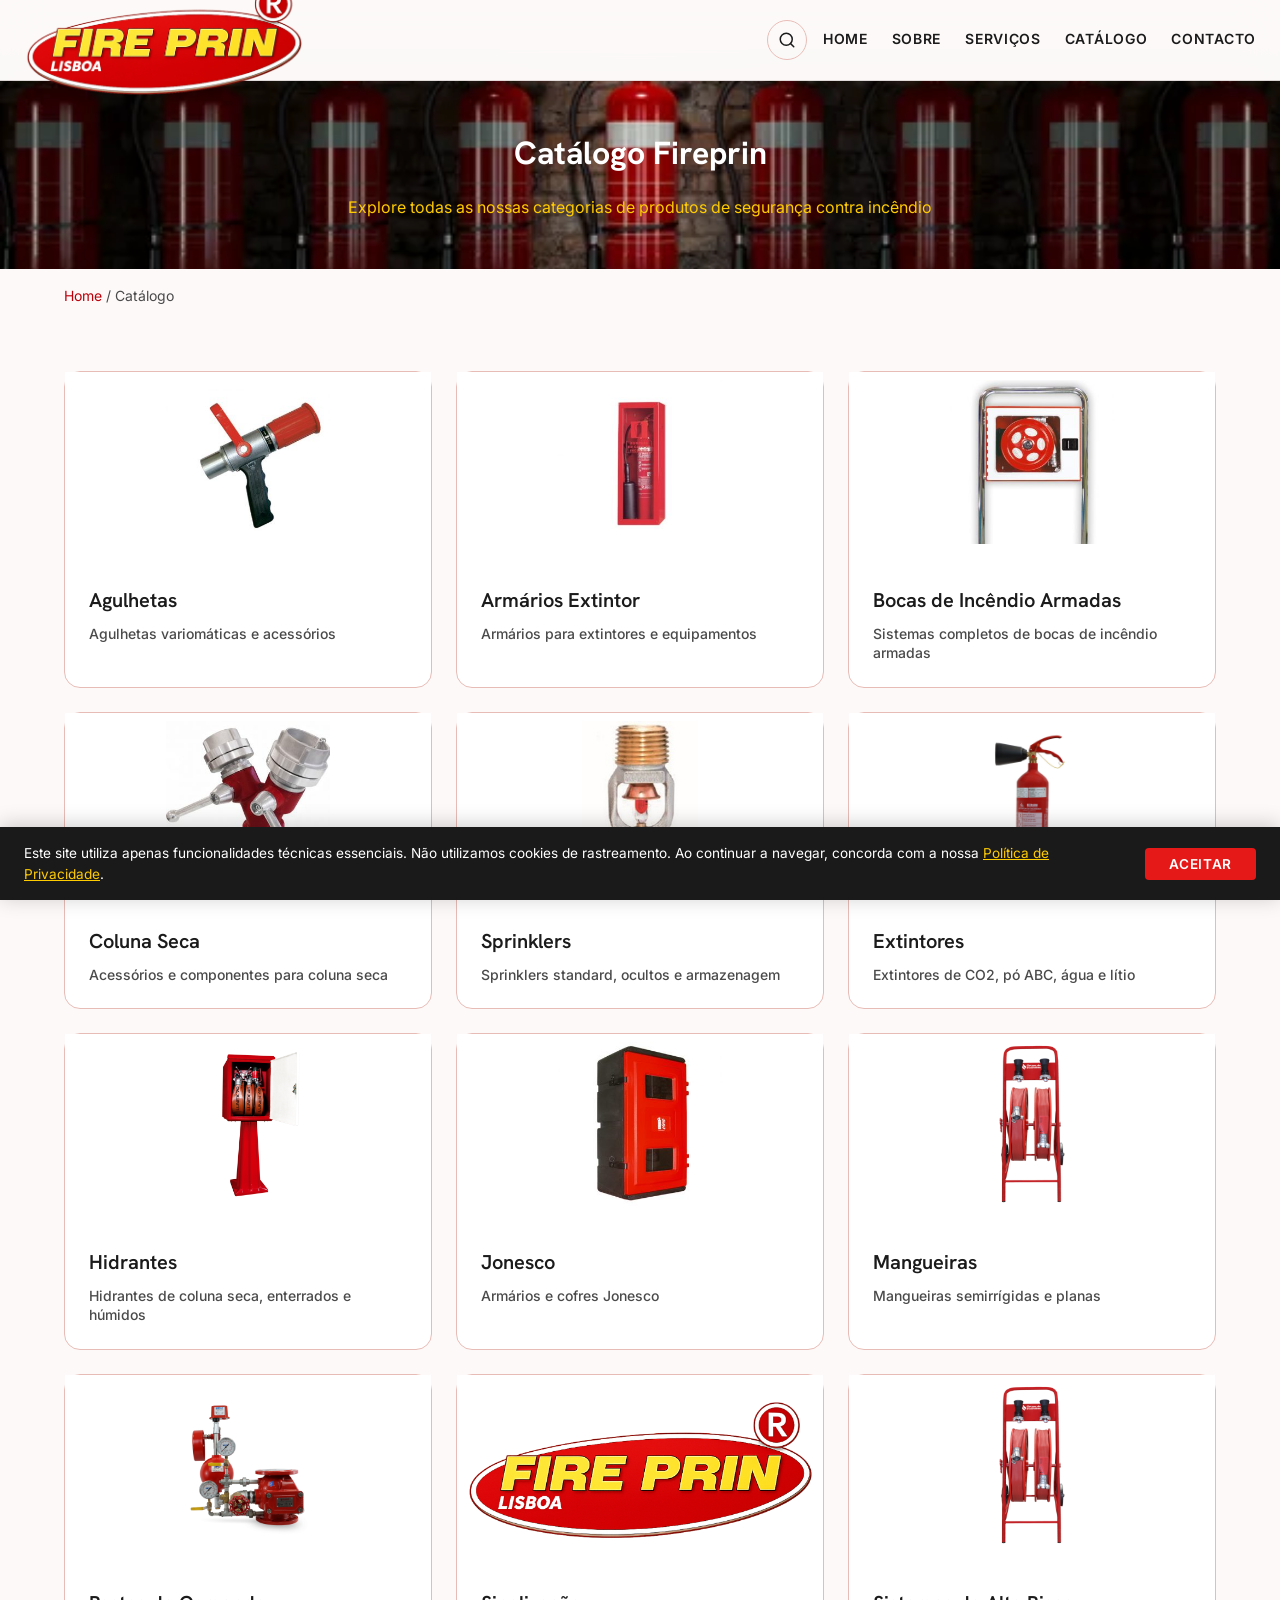
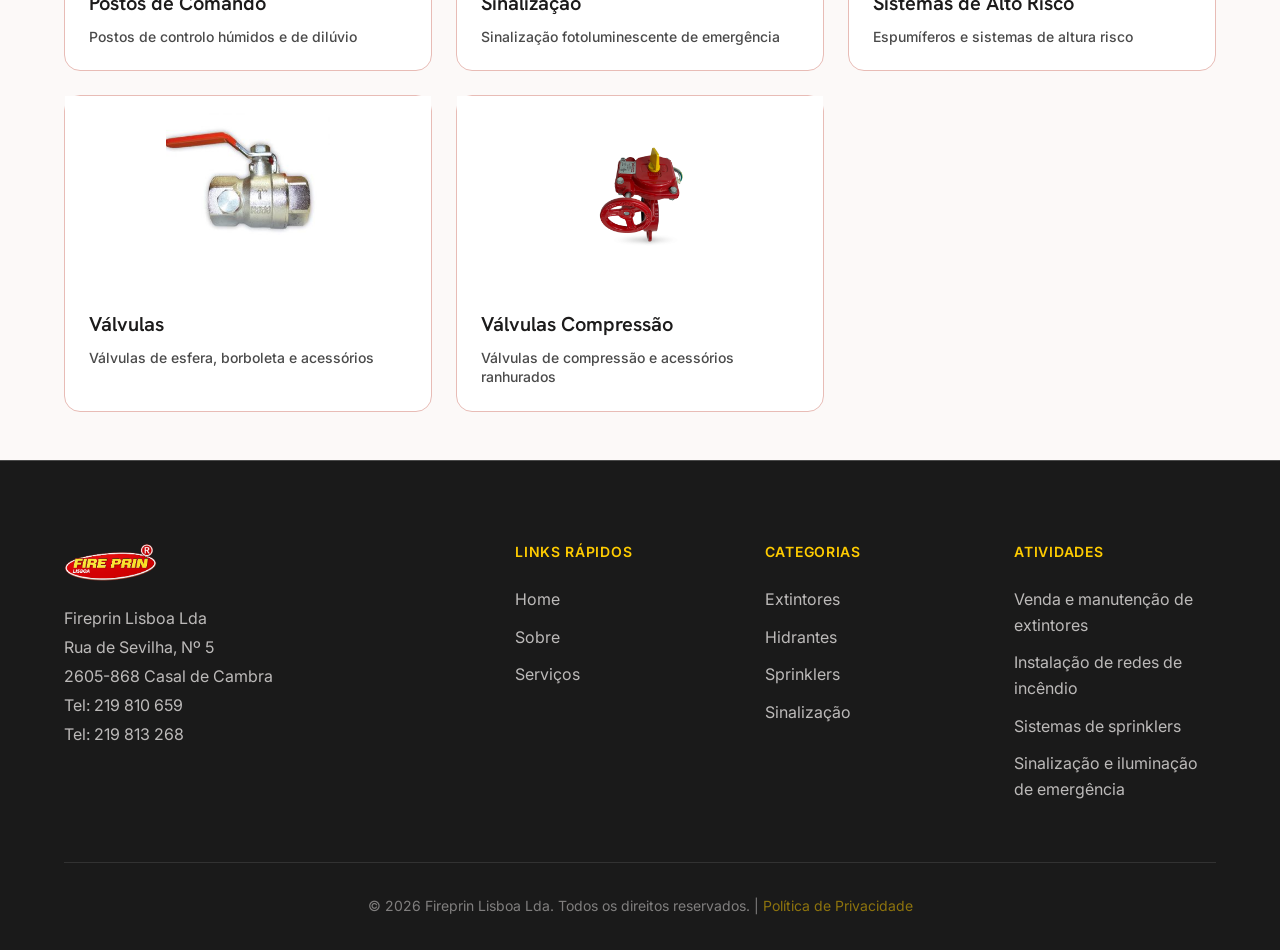
<file: pages/catalogo.html>
<!DOCTYPE html>
<html lang="pt">
<head>
  <meta charset="UTF-8">
  <meta name="viewport" content="width=device-width, initial-scale=1.0">
  <title>Catálogo Fireprin</title>
  <meta name="description" content="Catálogo completo de produtos Fireprin - Extintores, sprinklers, sinalização e mais.">
  <meta name="robots" content="index, follow">
  <meta http-equiv="X-Content-Type-Options" content="nosniff">
  <meta http-equiv="X-Frame-Options" content="SAMEORIGIN">
  <meta http-equiv="X-XSS-Protection" content="1; mode=block">
  <meta http-equiv="Referrer-Policy" content="strict-origin-when-cross-origin">
  <link rel="canonical" href="https://fireprin.pt/pages/catalogo.html">
  <link rel="preconnect" href="https://fonts.googleapis.com">
  <link rel="preconnect" href="https://fonts.gstatic.com" crossorigin>
  <link rel="preload" href="https://fonts.googleapis.com/css2?family=Hanken+Grotesk:wght@600;700;800&family=Inter:wght@400;500;600&display=swap" as="style">
  <link href="https://fonts.googleapis.com/css2?family=Hanken+Grotesk:wght@600;700;800&family=Inter:wght@400;500;600&display=swap" rel="stylesheet">
  <link href="https://fonts.googleapis.com/css2?family=Material+Symbols+Outlined:wght,FILL@100..700,0..1&display=swap" rel="stylesheet">
  <link rel="stylesheet" href="../styles/main.css">
  <link rel="icon" type="image/png" href="../assets/logo.png">
</head>
<body data-page="catalogo">
  <header class="header">
    <div class="header-container">
      <a href="../index.html"><img src="../assets/logo.png" alt="Fireprin" class="logo" width="360" height="120"></a>
      <div class="header-center">
        <button class="search-toggle" id="searchToggle" aria-label="Pesquisar">
          <svg viewBox="0 0 24 24" fill="none" stroke="currentColor" stroke-width="2" stroke-linecap="round" stroke-linejoin="round"><circle cx="11" cy="11" r="8"/><line x1="21" y1="21" x2="16.65" y2="16.65"/></svg>
        </button>
        <div class="menu-toggle"><span></span><span></span><span></span></div>
        <nav class="nav">
          <a href="../index.html">Home</a>
          <a href="../index.html#sobre">Sobre</a>
          <a href="../index.html#servicos">Serviços</a>
          <a href="catalogo.html">Catálogo</a>
          <a href="../index.html#contato">Contacto</a>
        </nav>
      </div>
    </div>
  </header>

  <div class="search-overlay" id="searchOverlay">
    <div class="search-container">
      <div class="search-input-wrap">
        <svg viewBox="0 0 24 24" fill="none" stroke="currentColor" stroke-width="2" stroke-linecap="round" stroke-linejoin="round"><circle cx="11" cy="11" r="8"/><line x1="21" y1="21" x2="16.65" y2="16.65"/></svg>
        <input type="text" class="search-input" id="searchInput" placeholder="Pesquisar produtos, categorias..." autocomplete="off">
        <span class="search-kbd">ESC</span>
      </div>
      <div class="search-results" id="searchResults"></div>
      <div class="search-hint">
        <kbd>↑</kbd><kbd>↓</kbd> navegar &nbsp;·&nbsp; <kbd>Enter</kbd> selecionar &nbsp;·&nbsp; <kbd>ESC</kbd> fechar
      </div>
    </div>
  </div>

  <div class="catalogo-page">
    <div class="catalogo-header">
      <h1>Catálogo Fireprin</h1>
      <p>Explore todas as nossas categorias de produtos de segurança contra incêndio</p>
    </div>
    <div class="breadcrumbs" id="breadcrumbs">
      <a href="../index.html">Home</a> / <span>Catálogo</span>
    </div>
    <div class="categorias-lista" id="categoriasLista"></div>
  </div>

  <footer class="footer">
    <div class="footer-container">
      <div class="footer-brand">
        <img src="../assets/logo.png" alt="Fireprin" class="logo" loading="lazy" width="120" height="40">
        <p>Fireprin Lisboa Lda<br>Rua de Sevilha, Nº 5<br>2605-868 Casal de Cambra<br>Tel: 219 810 659<br>Tel: 219 813 268</p>
      </div>
      <div class="footer-links">
        <h4>Links Rápidos</h4>
        <a href="../index.html">Home</a>
        <a href="../index.html#sobre">Sobre</a>
        <a href="../index.html#servicos">Serviços</a>
      </div>
      <div class="footer-links">
        <h4>Categorias</h4>
        <a href="categoria.html?id=extintores">Extintores</a>
        <a href="categoria.html?id=hidrantes">Hidrantes</a>
        <a href="categoria.html?id=sprinklers">Sprinklers</a>
        <a href="categoria.html?id=sinalizacao">Sinalização</a>
      </div>
      <div class="footer-links">
        <h4>Atividades</h4>
        <a href="../index.html#servicos">Venda e manutenção de extintores</a>
        <a href="../index.html#servicos">Instalação de redes de incêndio</a>
        <a href="../index.html#servicos">Sistemas de sprinklers</a>
        <a href="../index.html#servicos">Sinalização e iluminação de emergência</a>
      </div>
    </div>
    <div class="footer-bottom"><p>&copy; 2026 Fireprin Lisboa Lda. Todos os direitos reservados. | <a href="politica-privacidade.html" style="color:var(--amarelo);text-decoration:none">Política de Privacidade</a></p></div>
  </footer>

  <div id="cookieBanner" class="cookie-banner">
    <div class="cookie-content">
      <p>Este site utiliza apenas funcionalidades técnicas essenciais. Não utilizamos cookies de rastreamento. Ao continuar a navegar, concorda com a nossa <a href="politica-privacidade.html">Política de Privacidade</a>.</p>
      <button id="cookieAccept" class="btn btn-primary" style="padding:.5rem 1.5rem;font-size:.85rem">Aceitar</button>
    </div>
  </div>

  <script src="../js/main.js"></script>
  <script>
    (function(){
      var banner=document.getElementById('cookieBanner');
      var btn=document.getElementById('cookieAccept');
      if(!banner||!btn)return;
      if(localStorage.getItem('cookieAccepted')){banner.style.display='none';return}
      btn.addEventListener('click',function(){localStorage.setItem('cookieAccepted','1');banner.style.display='none'});
    })();
  </script>
<button class="back-to-top" id="backToTop" aria-label="Voltar ao topo"><svg viewBox="0 0 24 24" fill="none" stroke="currentColor" stroke-width="2.5" stroke-linecap="round" stroke-linejoin="round"><polyline points="18 15 12 9 6 15"/></svg></button>
  </body>
</html>
</file>
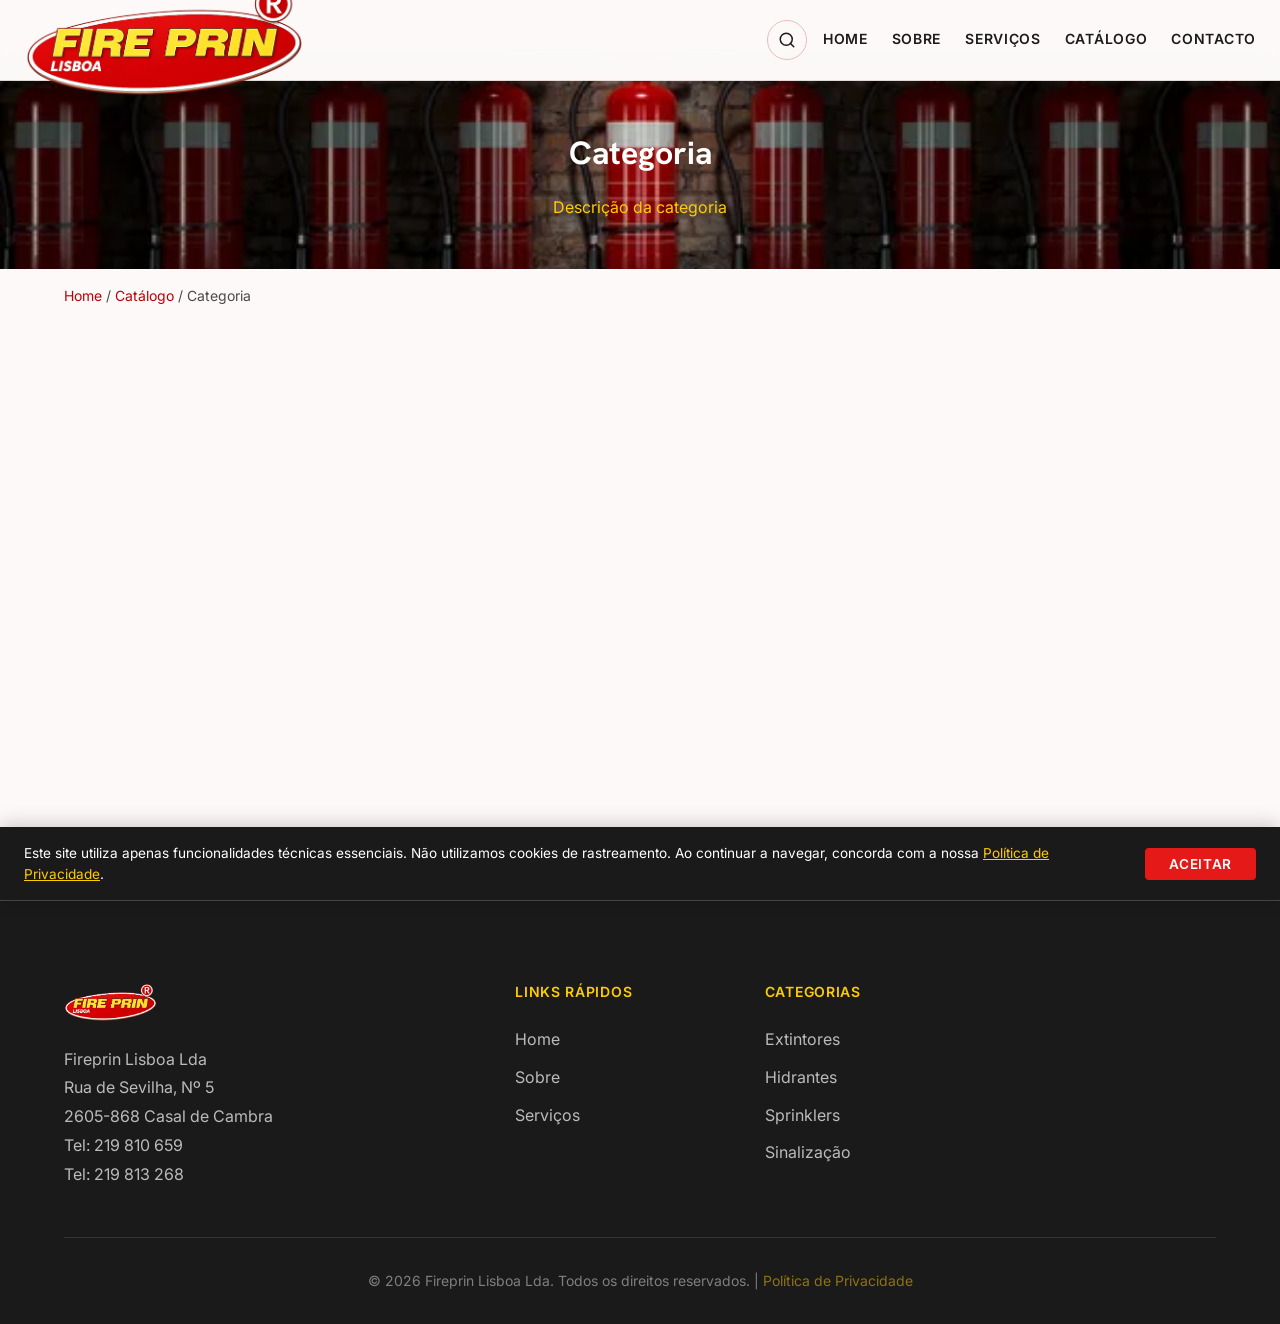
<file: pages/categoria.html>
<!DOCTYPE html>
<html lang="pt">
<head>
  <meta charset="UTF-8">
  <meta name="viewport" content="width=device-width, initial-scale=1.0">
  <title>Categoria - Fireprin</title>
  <meta name="description" content="Produtos Fireprin por categoria - Segurança contra incêndio.">
  <meta name="robots" content="index, follow">
  <meta http-equiv="X-Content-Type-Options" content="nosniff">
  <meta http-equiv="X-Frame-Options" content="SAMEORIGIN">
  <meta http-equiv="X-XSS-Protection" content="1; mode=block">
  <meta http-equiv="Referrer-Policy" content="strict-origin-when-cross-origin">
  <link rel="preconnect" href="https://fonts.googleapis.com">
  <link rel="preconnect" href="https://fonts.gstatic.com" crossorigin>
  <link rel="preload" href="https://fonts.googleapis.com/css2?family=Hanken+Grotesk:wght@600;700;800&family=Inter:wght@400;500;600&display=swap" as="style">
  <link href="https://fonts.googleapis.com/css2?family=Hanken+Grotesk:wght@600;700;800&family=Inter:wght@400;500;600&display=swap" rel="stylesheet">
  <link href="https://fonts.googleapis.com/css2?family=Material+Symbols+Outlined:wght,FILL@100..700,0..1&display=swap" rel="stylesheet">
  <link rel="stylesheet" href="../styles/main.css">
  <link rel="icon" type="image/png" href="../assets/logo.png">
</head>
<body data-page="categoria">
  <header class="header">
    <div class="header-container">
      <a href="../index.html"><img src="../assets/logo.png" alt="Fireprin" class="logo" width="360" height="120"></a>
      <div class="header-center">
        <button class="search-toggle" id="searchToggle" aria-label="Pesquisar">
          <svg viewBox="0 0 24 24" fill="none" stroke="currentColor" stroke-width="2" stroke-linecap="round" stroke-linejoin="round"><circle cx="11" cy="11" r="8"/><line x1="21" y1="21" x2="16.65" y2="16.65"/></svg>
        </button>
        <div class="menu-toggle"><span></span><span></span><span></span></div>
        <nav class="nav">
          <a href="../index.html">Home</a>
          <a href="../index.html#sobre">Sobre</a>
          <a href="../index.html#servicos">Serviços</a>
          <a href="catalogo.html">Catálogo</a>
          <a href="../index.html#contato">Contacto</a>
        </nav>
      </div>
    </div>
  </header>

  <div class="search-overlay" id="searchOverlay">
    <div class="search-container">
      <div class="search-input-wrap">
        <svg viewBox="0 0 24 24" fill="none" stroke="currentColor" stroke-width="2" stroke-linecap="round" stroke-linejoin="round"><circle cx="11" cy="11" r="8"/><line x1="21" y1="21" x2="16.65" y2="16.65"/></svg>
        <input type="text" class="search-input" id="searchInput" placeholder="Pesquisar produtos, categorias..." autocomplete="off">
        <span class="search-kbd">ESC</span>
      </div>
      <div class="search-results" id="searchResults"></div>
      <div class="search-hint">
        <kbd>↑</kbd><kbd>↓</kbd> navegar &nbsp;·&nbsp; <kbd>Enter</kbd> selecionar &nbsp;·&nbsp; <kbd>ESC</kbd> fechar
      </div>
    </div>
  </div>

  <div class="catalogo-page">
    <div class="catalogo-header">
      <h1 id="categoriaNome">Categoria</h1>
      <p id="categoriaDescricao">Descrição da categoria</p>
    </div>
    <div class="breadcrumbs" id="breadcrumbs">
      <a href="../index.html">Home</a> / <a href="catalogo.html">Catálogo</a> / <span>Categoria</span>
    </div>
    <div class="categorias-lista" id="produtosLista"></div>
  </div>

  <footer class="footer">
    <div class="footer-container">
      <div class="footer-brand">
        <img src="../assets/logo.png" alt="Fireprin" class="logo" loading="lazy" width="120" height="40">
        <p>Fireprin Lisboa Lda<br>Rua de Sevilha, Nº 5<br>2605-868 Casal de Cambra<br>Tel: 219 810 659<br>Tel: 219 813 268</p>
      </div>
      <div class="footer-links">
        <h4>Links Rápidos</h4>
        <a href="../index.html">Home</a>
        <a href="../index.html#sobre">Sobre</a>
        <a href="../index.html#servicos">Serviços</a>
      </div>
      <div class="footer-links">
        <h4>Categorias</h4>
        <a href="categoria.html?id=extintores">Extintores</a>
        <a href="categoria.html?id=hidrantes">Hidrantes</a>
        <a href="categoria.html?id=sprinklers">Sprinklers</a>
        <a href="categoria.html?id=sinalizacao">Sinalização</a>
      </div>
    </div>
    <div class="footer-bottom"><p>&copy; 2026 Fireprin Lisboa Lda. Todos os direitos reservados. | <a href="politica-privacidade.html" style="color:var(--amarelo);text-decoration:none">Política de Privacidade</a></p></div>
  </footer>

  <div id="cookieBanner" class="cookie-banner">
    <div class="cookie-content">
      <p>Este site utiliza apenas funcionalidades técnicas essenciais. Não utilizamos cookies de rastreamento. Ao continuar a navegar, concorda com a nossa <a href="politica-privacidade.html">Política de Privacidade</a>.</p>
      <button id="cookieAccept" class="btn btn-primary" style="padding:.5rem 1.5rem;font-size:.85rem">Aceitar</button>
    </div>
  </div>

  <script src="../js/main.js"></script>
  <script>
    (function(){
      var banner=document.getElementById('cookieBanner');
      var btn=document.getElementById('cookieAccept');
      if(!banner||!btn)return;
      if(localStorage.getItem('cookieAccepted')){banner.style.display='none';return}
      btn.addEventListener('click',function(){localStorage.setItem('cookieAccepted','1');banner.style.display='none'});
    })();
  </script>
<button class="back-to-top" id="backToTop" aria-label="Voltar ao topo"><svg viewBox="0 0 24 24" fill="none" stroke="currentColor" stroke-width="2.5" stroke-linecap="round" stroke-linejoin="round"><polyline points="18 15 12 9 6 15"/></svg></button>
  </body>
</html>
</file>
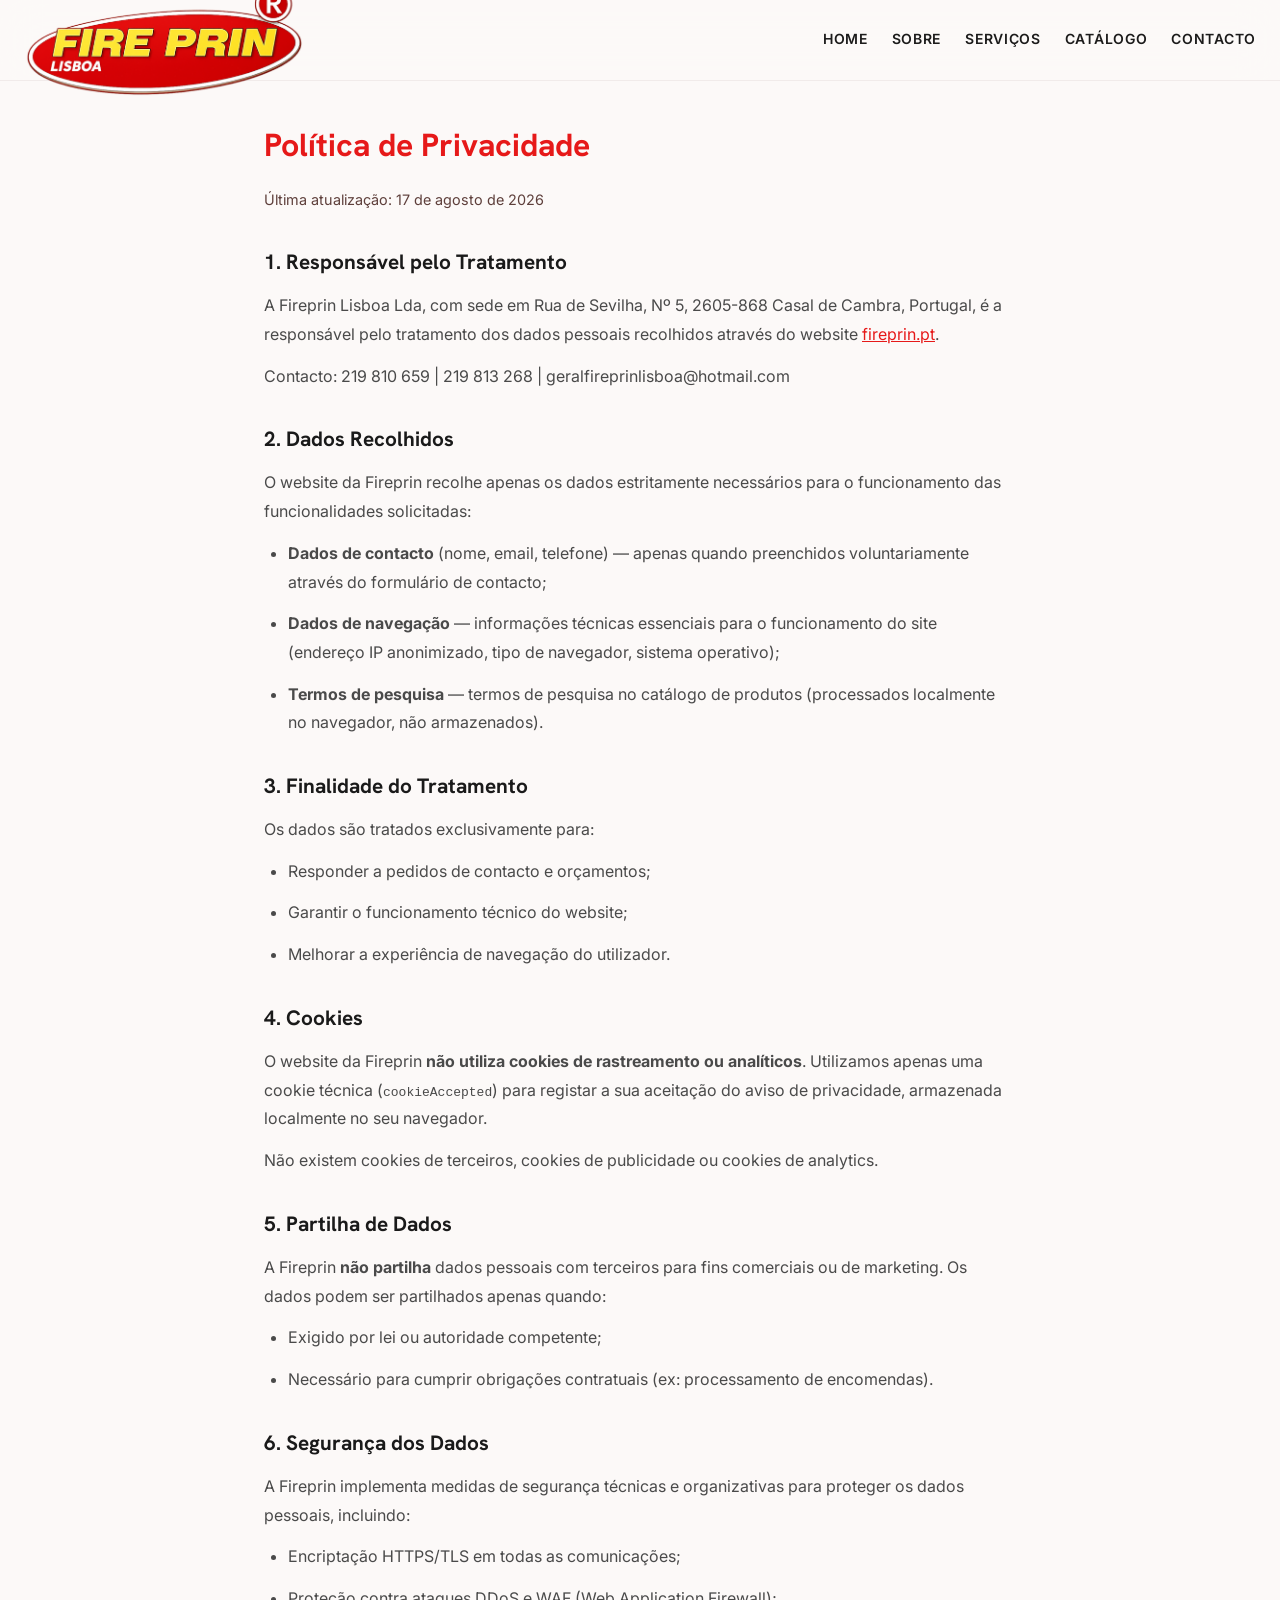
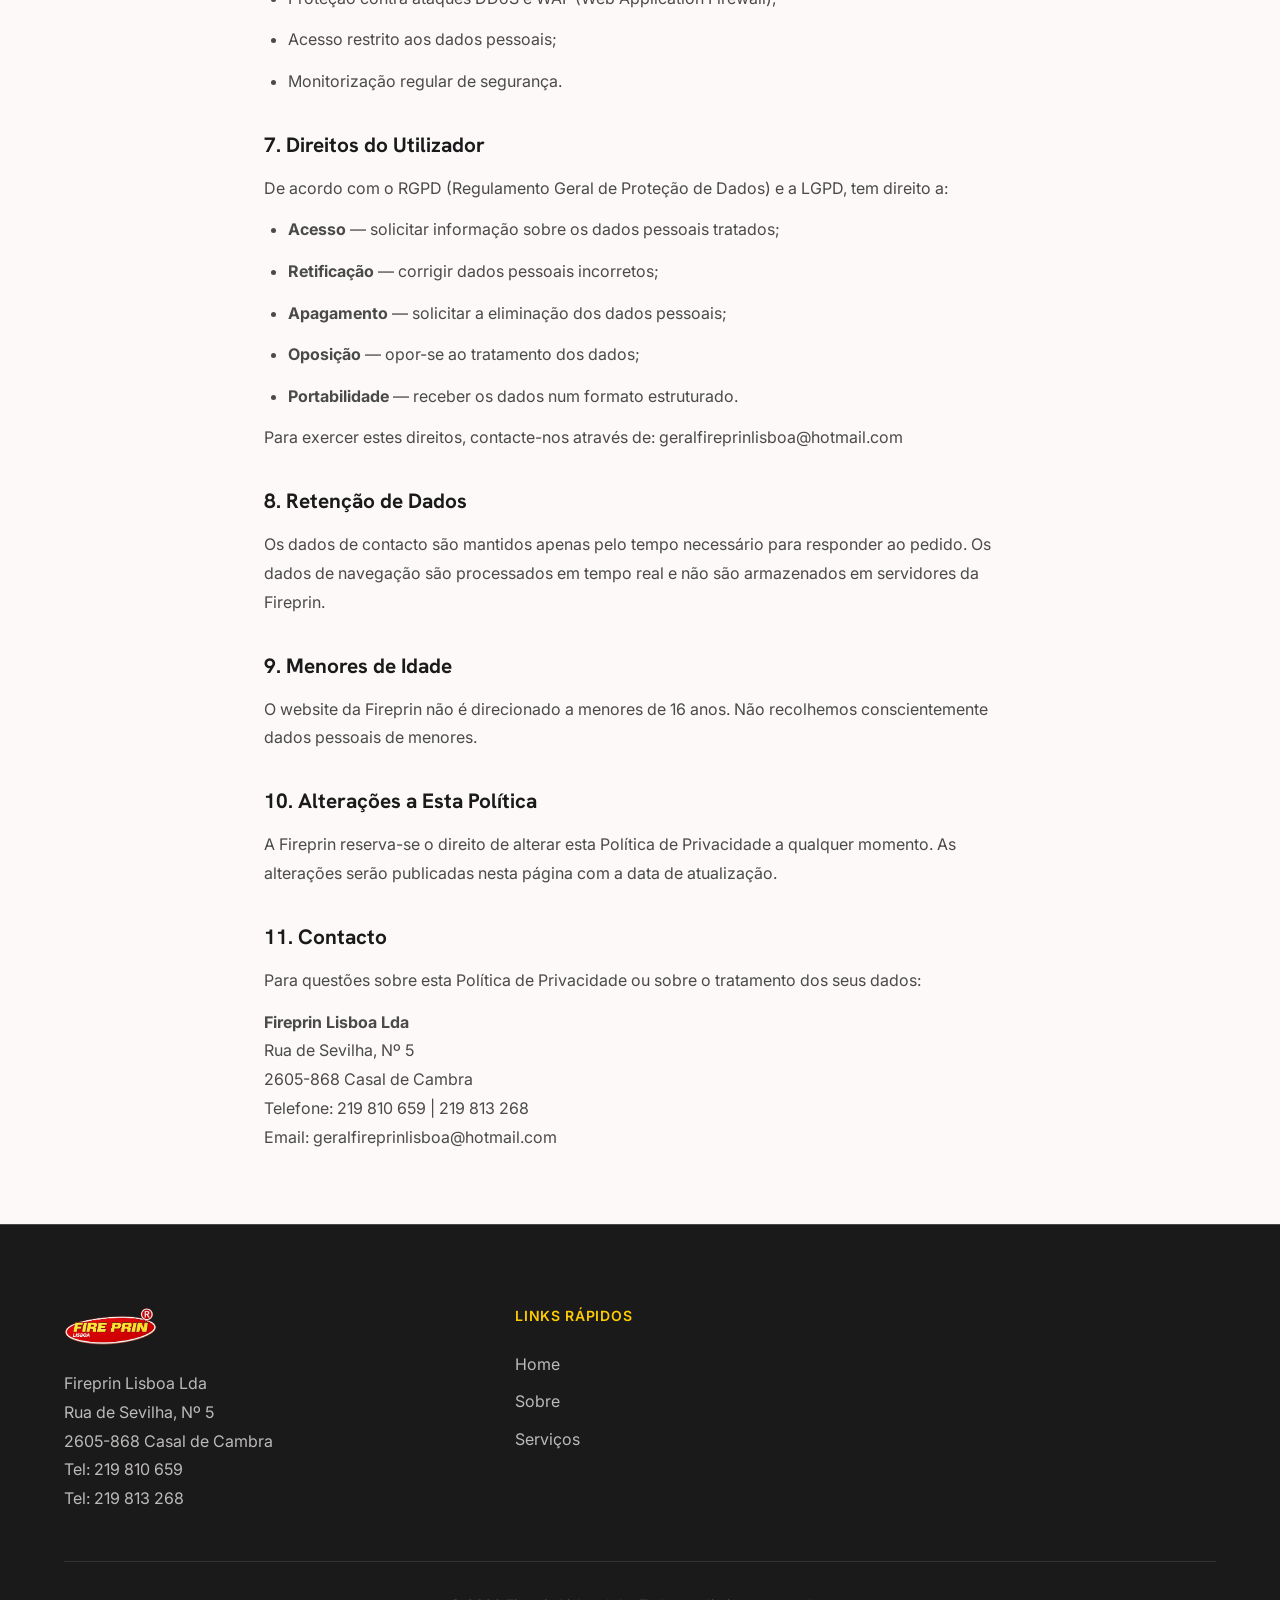
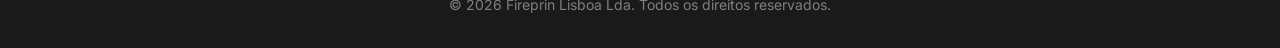
<file: pages/politica-privacidade.html>
<!DOCTYPE html>
<html lang="pt">
<head>
  <meta charset="UTF-8">
  <meta name="viewport" content="width=device-width, initial-scale=1.0">
  <title>Política de Privacidade - Fireprin</title>
  <meta name="description" content="Política de Privacidade da Fireprin Lisboa Lda - Como protegemos os seus dados.">
  <meta name="robots" content="index, follow">
  <meta http-equiv="X-Content-Type-Options" content="nosniff">
  <meta http-equiv="X-Frame-Options" content="SAMEORIGIN">
  <link rel="preconnect" href="https://fonts.googleapis.com">
  <link rel="preconnect" href="https://fonts.gstatic.com" crossorigin>
  <link href="https://fonts.googleapis.com/css2?family=Hanken+Grotesk:wght@600;700;800&family=Inter:wght@400;500;600&display=swap" rel="stylesheet">
  <link rel="stylesheet" href="../styles/main.css">
  <link rel="icon" type="image/png" href="../assets/logo.png">
  <style>
    .legal-page { max-width: 800px; margin: 0 auto; padding: 120px 24px 60px; }
    .legal-page h1 { font-family: 'Hanken Grotesk', sans-serif; font-size: 2rem; color: var(--vermelho); margin-bottom: 1rem; }
    .legal-page h2 { font-family: 'Hanken Grotesk', sans-serif; font-size: 1.3rem; color: var(--cinza-escuro); margin: 2rem 0 0.8rem; }
    .legal-page p, .legal-page li { color: var(--steel-gray); line-height: 1.8; margin-bottom: 0.8rem; }
    .legal-page ul { padding-left: 1.5rem; }
    .legal-page a { color: var(--vermelho); }
    .legal-page .last-updated { color: var(--cinza-claro); font-size: 0.9rem; margin-bottom: 2rem; }
  </style>
</head>
<body data-page="legal">
  <header class="header">
    <div class="header-container">
      <a href="../index.html"><img src="../assets/logo.png" alt="Fireprin" class="logo" width="120" height="40"></a>
      <div class="header-center">
        <nav class="nav">
          <a href="../index.html">Home</a>
          <a href="../index.html#sobre">Sobre</a>
          <a href="../index.html#servicos">Serviços</a>
          <a href="catalogo.html">Catálogo</a>
          <a href="../index.html#contato">Contacto</a>
        </nav>
      </div>
    </div>
  </header>

  <div class="legal-page">
    <h1>Política de Privacidade</h1>
    <p class="last-updated">Última atualização: 17 de agosto de 2026</p>

    <h2>1. Responsável pelo Tratamento</h2>
    <p>A Fireprin Lisboa Lda, com sede em Rua de Sevilha, Nº 5, 2605-868 Casal de Cambra, Portugal, é a responsável pelo tratamento dos dados pessoais recolhidos através do website <a href="https://fireprin.pt">fireprin.pt</a>.</p>
    <p>Contacto: 219 810 659 | 219 813 268 | geralfireprinlisboa@hotmail.com</p>

    <h2>2. Dados Recolhidos</h2>
    <p>O website da Fireprin recolhe apenas os dados estritamente necessários para o funcionamento das funcionalidades solicitadas:</p>
    <ul>
      <li><strong>Dados de contacto</strong> (nome, email, telefone) — apenas quando preenchidos voluntariamente através do formulário de contacto;</li>
      <li><strong>Dados de navegação</strong> — informações técnicas essenciais para o funcionamento do site (endereço IP anonimizado, tipo de navegador, sistema operativo);</li>
      <li><strong>Termos de pesquisa</strong> — termos de pesquisa no catálogo de produtos (processados localmente no navegador, não armazenados).</li>
    </ul>

    <h2>3. Finalidade do Tratamento</h2>
    <p>Os dados são tratados exclusivamente para:</p>
    <ul>
      <li>Responder a pedidos de contacto e orçamentos;</li>
      <li>Garantir o funcionamento técnico do website;</li>
      <li>Melhorar a experiência de navegação do utilizador.</li>
    </ul>

    <h2>4. Cookies</h2>
    <p>O website da Fireprin <strong>não utiliza cookies de rastreamento ou analíticos</strong>. Utilizamos apenas uma cookie técnica (<code>cookieAccepted</code>) para registar a sua aceitação do aviso de privacidade, armazenada localmente no seu navegador.</p>
    <p>Não existem cookies de terceiros, cookies de publicidade ou cookies de analytics.</p>

    <h2>5. Partilha de Dados</h2>
    <p>A Fireprin <strong>não partilha</strong> dados pessoais com terceiros para fins comerciais ou de marketing. Os dados podem ser partilhados apenas quando:</p>
    <ul>
      <li>Exigido por lei ou autoridade competente;</li>
      <li>Necessário para cumprir obrigações contratuais (ex: processamento de encomendas).</li>
    </ul>

    <h2>6. Segurança dos Dados</h2>
    <p>A Fireprin implementa medidas de segurança técnicas e organizativas para proteger os dados pessoais, incluindo:</p>
    <ul>
      <li>Encriptação HTTPS/TLS em todas as comunicações;</li>
      <li>Proteção contra ataques DDoS e WAF (Web Application Firewall);</li>
      <li>Acesso restrito aos dados pessoais;</li>
      <li>Monitorização regular de segurança.</li>
    </ul>

    <h2>7. Direitos do Utilizador</h2>
    <p>De acordo com o RGPD (Regulamento Geral de Proteção de Dados) e a LGPD, tem direito a:</p>
    <ul>
      <li><strong>Acesso</strong> — solicitar informação sobre os dados pessoais tratados;</li>
      <li><strong>Retificação</strong> — corrigir dados pessoais incorretos;</li>
      <li><strong>Apagamento</strong> — solicitar a eliminação dos dados pessoais;</li>
      <li><strong>Oposição</strong> — opor-se ao tratamento dos dados;</li>
      <li><strong>Portabilidade</strong> — receber os dados num formato estruturado.</li>
    </ul>
    <p>Para exercer estes direitos, contacte-nos através de: geralfireprinlisboa@hotmail.com</p>

    <h2>8. Retenção de Dados</h2>
    <p>Os dados de contacto são mantidos apenas pelo tempo necessário para responder ao pedido. Os dados de navegação são processados em tempo real e não são armazenados em servidores da Fireprin.</p>

    <h2>9. Menores de Idade</h2>
    <p>O website da Fireprin não é direcionado a menores de 16 anos. Não recolhemos conscientemente dados pessoais de menores.</p>

    <h2>10. Alterações a Esta Política</h2>
    <p>A Fireprin reserva-se o direito de alterar esta Política de Privacidade a qualquer momento. As alterações serão publicadas nesta página com a data de atualização.</p>

    <h2>11. Contacto</h2>
    <p>Para questões sobre esta Política de Privacidade ou sobre o tratamento dos seus dados:</p>
    <p>
      <strong>Fireprin Lisboa Lda</strong><br>
      Rua de Sevilha, Nº 5<br>
      2605-868 Casal de Cambra<br>
      Telefone: 219 810 659 | 219 813 268<br>
      Email: geralfireprinlisboa@hotmail.com
    </p>
  </div>

  <footer class="footer">
    <div class="footer-container">
      <div class="footer-brand">
        <img src="../assets/logo.png" alt="Fireprin" class="logo" loading="lazy" width="120" height="40">
        <p>Fireprin Lisboa Lda<br>Rua de Sevilha, Nº 5<br>2605-868 Casal de Cambra<br>Tel: 219 810 659<br>Tel: 219 813 268</p>
      </div>
      <div class="footer-links">
        <h4>Links Rápidos</h4>
        <a href="../index.html">Home</a>
        <a href="../index.html#sobre">Sobre</a>
        <a href="../index.html#servicos">Serviços</a>
      </div>
    </div>
    <div class="footer-bottom"><p>&copy; 2026 Fireprin Lisboa Lda. Todos os direitos reservados.</p></div>
  </footer>

  <script src="../js/main.js"></script>
</body>
</html>
</file>
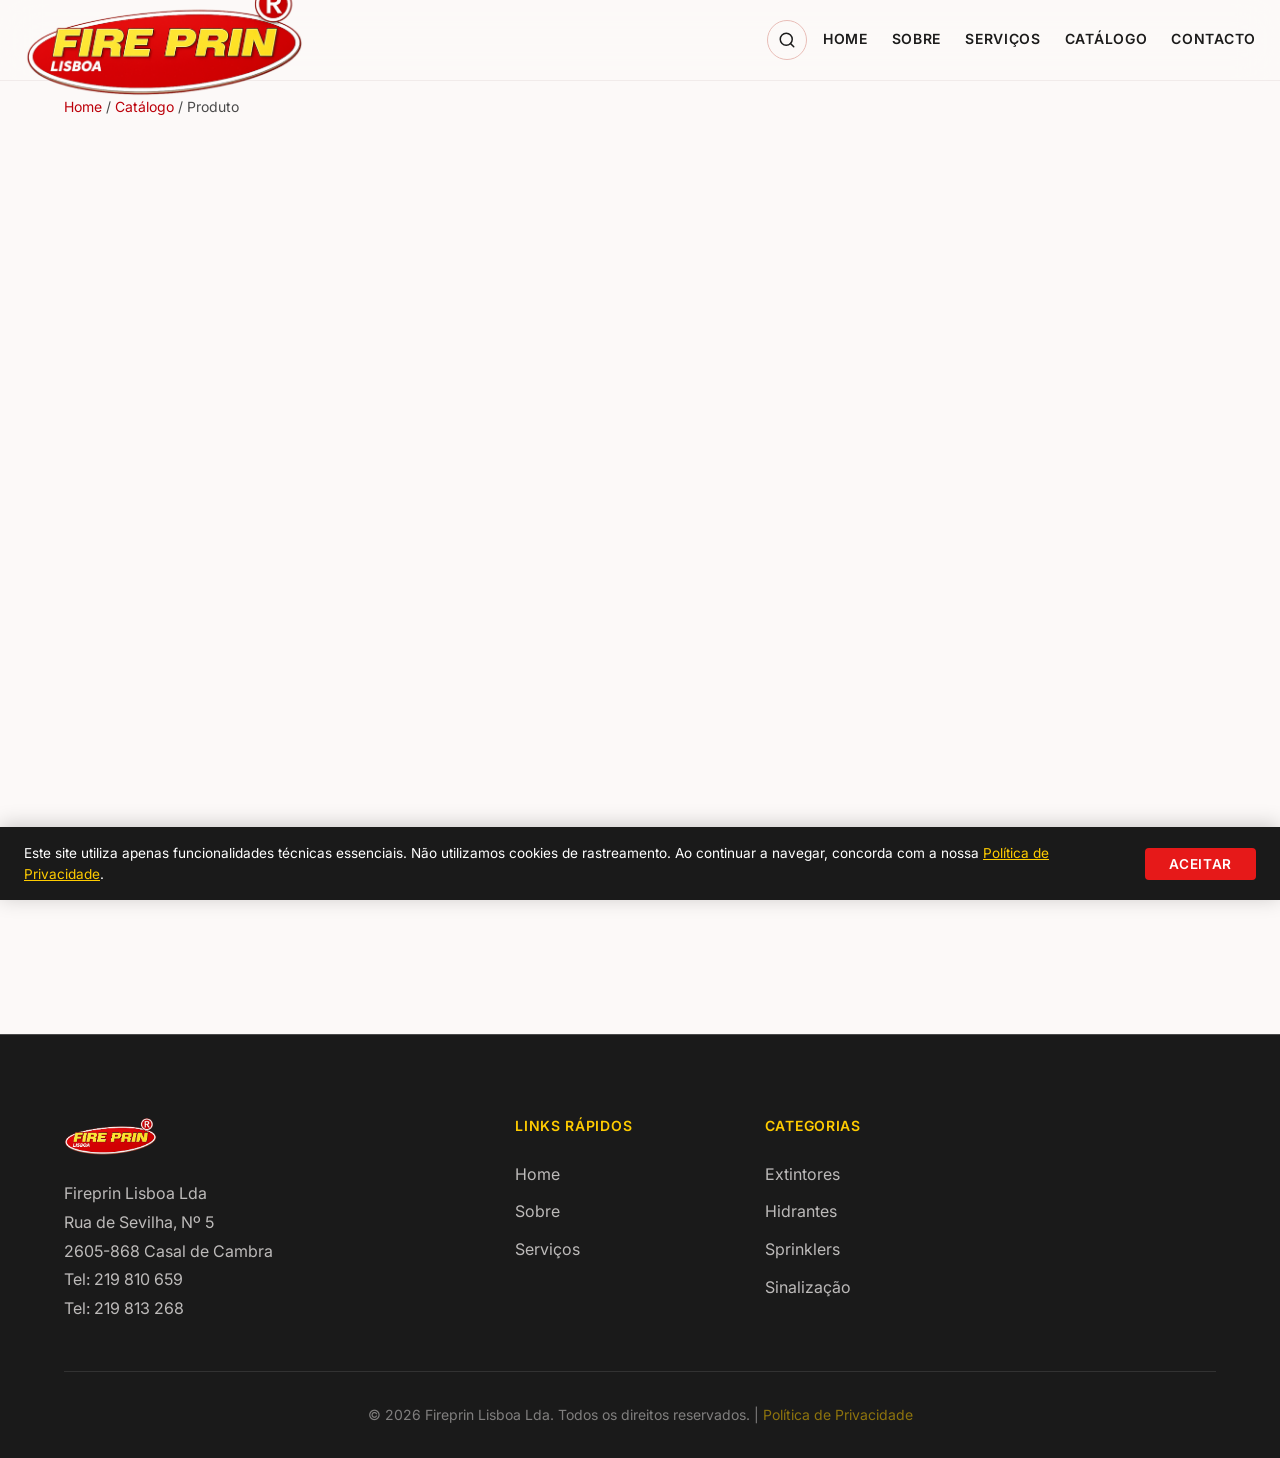
<file: pages/produto.html>
<!DOCTYPE html>
<html lang="pt">
<head>
  <meta charset="UTF-8">
  <meta name="viewport" content="width=device-width, initial-scale=1.0">
  <title>Produto - Fireprin</title>
  <meta name="description" content="Detalhes do produto Fireprin - Equipamentos de segurança contra incêndio.">
  <meta name="robots" content="index, follow">
  <meta http-equiv="X-Content-Type-Options" content="nosniff">
  <meta http-equiv="X-Frame-Options" content="SAMEORIGIN">
  <meta http-equiv="X-XSS-Protection" content="1; mode=block">
  <meta http-equiv="Referrer-Policy" content="strict-origin-when-cross-origin">
  <link rel="preconnect" href="https://fonts.googleapis.com">
  <link rel="preconnect" href="https://fonts.gstatic.com" crossorigin>
  <link rel="preload" href="https://fonts.googleapis.com/css2?family=Hanken+Grotesk:wght@600;700;800&family=Inter:wght@400;500;600&display=swap" as="style">
  <link href="https://fonts.googleapis.com/css2?family=Hanken+Grotesk:wght@600;700;800&family=Inter:wght@400;500;600&display=swap" rel="stylesheet">
  <link href="https://fonts.googleapis.com/css2?family=Material+Symbols+Outlined:wght,FILL@100..700,0..1&display=swap" rel="stylesheet">
  <link rel="stylesheet" href="../styles/main.css">
  <link rel="icon" type="image/png" href="../assets/logo.png">
</head>
<body data-page="produto">
  <header class="header">
    <div class="header-container">
      <a href="../index.html"><img src="../assets/logo.png" alt="Fireprin" class="logo" width="360" height="120"></a>
      <div class="header-center">
        <button class="search-toggle" id="searchToggle" aria-label="Pesquisar">
          <svg viewBox="0 0 24 24" fill="none" stroke="currentColor" stroke-width="2" stroke-linecap="round" stroke-linejoin="round"><circle cx="11" cy="11" r="8"/><line x1="21" y1="21" x2="16.65" y2="16.65"/></svg>
        </button>
        <div class="menu-toggle"><span></span><span></span><span></span></div>
        <nav class="nav">
          <a href="../index.html">Home</a>
          <a href="../index.html#sobre">Sobre</a>
          <a href="../index.html#servicos">Serviços</a>
          <a href="catalogo.html">Catálogo</a>
          <a href="../index.html#contato">Contacto</a>
        </nav>
      </div>
    </div>
  </header>

  <div class="search-overlay" id="searchOverlay">
    <div class="search-container">
      <div class="search-input-wrap">
        <svg viewBox="0 0 24 24" fill="none" stroke="currentColor" stroke-width="2" stroke-linecap="round" stroke-linejoin="round"><circle cx="11" cy="11" r="8"/><line x1="21" y1="21" x2="16.65" y2="16.65"/></svg>
        <input type="text" class="search-input" id="searchInput" placeholder="Pesquisar produtos, categorias..." autocomplete="off">
        <span class="search-kbd">ESC</span>
      </div>
      <div class="search-results" id="searchResults"></div>
      <div class="search-hint">
        <kbd>↑</kbd><kbd>↓</kbd> navegar &nbsp;·&nbsp; <kbd>Enter</kbd> selecionar &nbsp;·&nbsp; <kbd>ESC</kbd> fechar
      </div>
    </div>
  </div>

  <div class="catalogo-page">
    <div class="breadcrumbs" id="breadcrumbs">
      <a href="../index.html">Home</a> / <a href="catalogo.html">Catálogo</a> / <span>Produto</span>
    </div>
    <div class="produto-detalhe" id="produtoDetalhe"></div>
  </div>

  <footer class="footer">
    <div class="footer-container">
      <div class="footer-brand">
        <img src="../assets/logo.png" alt="Fireprin" class="logo" loading="lazy" width="120" height="40">
        <p>Fireprin Lisboa Lda<br>Rua de Sevilha, Nº 5<br>2605-868 Casal de Cambra<br>Tel: 219 810 659<br>Tel: 219 813 268</p>
      </div>
      <div class="footer-links">
        <h4>Links Rápidos</h4>
        <a href="../index.html">Home</a>
        <a href="../index.html#sobre">Sobre</a>
        <a href="../index.html#servicos">Serviços</a>
      </div>
      <div class="footer-links">
        <h4>Categorias</h4>
        <a href="categoria.html?id=extintores">Extintores</a>
        <a href="categoria.html?id=hidrantes">Hidrantes</a>
        <a href="categoria.html?id=sprinklers">Sprinklers</a>
        <a href="categoria.html?id=sinalizacao">Sinalização</a>
      </div>
    </div>
    <div class="footer-bottom"><p>&copy; 2026 Fireprin Lisboa Lda. Todos os direitos reservados. | <a href="politica-privacidade.html" style="color:var(--amarelo);text-decoration:none">Política de Privacidade</a></p></div>
  </footer>

  <div id="cookieBanner" class="cookie-banner">
    <div class="cookie-content">
      <p>Este site utiliza apenas funcionalidades técnicas essenciais. Não utilizamos cookies de rastreamento. Ao continuar a navegar, concorda com a nossa <a href="politica-privacidade.html">Política de Privacidade</a>.</p>
      <button id="cookieAccept" class="btn btn-primary" style="padding:.5rem 1.5rem;font-size:.85rem">Aceitar</button>
    </div>
  </div>

  <script src="../js/main.js"></script>
  <script>
    (function(){
      var banner=document.getElementById('cookieBanner');
      var btn=document.getElementById('cookieAccept');
      if(!banner||!btn)return;
      if(localStorage.getItem('cookieAccepted')){banner.style.display='none';return}
      btn.addEventListener('click',function(){localStorage.setItem('cookieAccepted','1');banner.style.display='none'});
    })();
  </script>
<button class="back-to-top" id="backToTop" aria-label="Voltar ao topo"><svg viewBox="0 0 24 24" fill="none" stroke="currentColor" stroke-width="2.5" stroke-linecap="round" stroke-linejoin="round"><polyline points="18 15 12 9 6 15"/></svg></button>
  </body>
</html>
</file>
<file: styles/main.css>
@import url('https://fonts.googleapis.com/css2?family=Hanken+Grotesk:wght@600;700;800&family=Inter:wght@400;500;600&display=swap');

:root {
  --primary: #bc000a;
  --primary-container: #e61919;
  --on-primary: #ffffff;
  --safety-red: #E61919;
  --caution-yellow: #FFCC00;
  --industrial-black: #1A1A1A;
  --steel-gray: #4A4A4A;
  --asphalt-gray: #F4F4F4;
  --surface: #fcf9f8;
  --on-surface: #1c1b1b;
  --on-surface-variant: #5e3f3b;
  --outline: #936e69;
  --outline-variant: #e8bcb6;
  --surface-container: #f0eded;
  --surface-container-low: #f6f3f2;
  --surface-container-high: #eae7e7;
  --surface-variant: #e5e2e1;
  --inverse-surface: #313030;
  --inverse-on-surface: #f3f0ef;
  --error: #ba1a1a;
  --branco: #ffffff;
  --cinza-escuro: #1A1A1A;
  --cinza-medio: #4A4A4A;
  --cinza-claro: #5e3f3b;
  --cinza-bg: #F4F4F4;
  --amarelo: #FFCC00;
  --amarelo-dark: #f1c100;
  --vermelho: #E61919;
  --vermelho-dark: #bc000a;
  --sombra: 0 1px 3px rgba(0,0,0,.08);
  --sombra-hover: 0 4px 20px rgba(230,25,25,.1);
  --transicao: all .3s ease;
  --raio: 8px;
}

* { margin: 0; padding: 0; box-sizing: border-box; }
html { scroll-behavior: smooth; }
body {
  font-family: 'Inter', sans-serif;
  color: var(--on-surface);
  line-height: 1.6;
  background: var(--surface);
  -webkit-font-smoothing: antialiased;
}

/* ===================== HEADER ===================== */
.header {
  position: fixed; top: 0; left: 0; right: 0;
  background: rgba(252, 249, 248, 0.85);
  backdrop-filter: blur(20px);
  -webkit-backdrop-filter: blur(20px);
  border-bottom: 1px solid rgba(147, 110, 105, 0.1);
  z-index: 1000;
  padding: 0 24px;
  transition: all 0.3s ease;
}
.header.scrolled {
  background: rgba(252, 249, 248, 0.95);
  box-shadow: 0 4px 30px rgba(0, 0, 0, 0.08);
}
.header-container {
  max-width: 1280px;
  margin: 0 auto;
  display: flex;
  justify-content: space-between;
  align-items: center;
  height: 80px;
}
.logo { height: 120px; width: auto; }
.header-center { display: flex; align-items: center; gap: 1rem; }
.nav { display: flex; gap: 24px; align-items: center; }
.nav a {
  text-decoration: none;
  color: var(--on-surface);
  font-family: 'Inter', sans-serif;
  font-size: 14px;
  font-weight: 600;
  letter-spacing: 0.05em;
  text-transform: uppercase;
  transition: var(--transicao);
  height: 80px;
  display: flex;
  align-items: center;
  border-bottom: 2px solid transparent;
}
.nav a:hover { color: var(--primary); }
.nav a.active { color: var(--primary); border-bottom-color: var(--primary); }

.dropdown { position: relative; }
.dropdown-content {
  display: none; position: absolute; top: 100%; left: -50%;
  background: var(--branco); min-width: 280px;
  border: 1px solid var(--outline-variant);
  border-radius: var(--raio);
  box-shadow: 0 4px 20px rgba(0,0,0,.12);
  padding: 1rem 0; margin-top: 0;
  max-height: 400px; overflow-y: auto;
}
.dropdown:hover .dropdown-content { display: block; }
.dropdown-content a {
  display: block; padding: .6rem 1.5rem;
  color: var(--on-surface); font-size: .85rem;
}
.dropdown-content a:hover { background: var(--surface-container-low); color: var(--primary); }

/* ===================== SEARCH ===================== */
.search-toggle {
  display: flex; align-items: center; justify-content: center;
  width: 40px; height: 40px;
  border-radius: 50%;
  background: transparent;
  border: 1px solid var(--outline-variant);
  cursor: pointer;
  transition: var(--transicao);
  color: var(--on-surface);
  flex-shrink: 0;
}
.search-toggle:hover {
  background: var(--surface-container-low);
  border-color: var(--primary);
  color: var(--primary);
}
.search-toggle svg { width: 18px; height: 18px; }

.search-overlay {
  position: fixed; top: 0; left: 0; right: 0; bottom: 0;
  background: rgba(0, 0, 0, 0.5);
  backdrop-filter: blur(8px);
  z-index: 10001;
  display: none; align-items: flex-start; justify-content: center;
  padding-top: 120px;
  opacity: 0;
  transition: opacity 0.3s ease;
}
.search-overlay.active {
  display: flex;
  opacity: 1;
}
.search-container {
  width: 100%; max-width: 640px;
  background: var(--branco);
  border-radius: 16px;
  box-shadow: 0 25px 60px rgba(0, 0, 0, 0.3);
  overflow: hidden;
  transform: translateY(-20px);
  transition: transform 0.3s ease;
}
.search-overlay.active .search-container {
  transform: translateY(0);
}
.search-input-wrap {
  display: flex; align-items: center;
  padding: 0 24px;
  border-bottom: 1px solid var(--outline-variant);
}
.search-input-wrap svg {
  width: 20px; height: 20px;
  color: var(--steel-gray);
  flex-shrink: 0;
}
.search-input {
  flex: 1;
  padding: 20px 16px;
  border: none; outline: none;
  font-family: 'Inter', sans-serif;
  font-size: 16px;
  background: transparent;
  color: var(--on-surface);
}
.search-input::placeholder { color: var(--outline); }
.search-kbd {
  padding: 4px 8px;
  background: var(--surface-container);
  border-radius: 6px;
  font-size: 12px;
  font-weight: 600;
  color: var(--steel-gray);
  border: 1px solid var(--outline-variant);
}
.search-results {
  max-height: 400px;
  overflow-y: auto;
  padding: 8px;
}
.search-results:empty { display: none; }
.search-result-item {
  display: flex; align-items: center; gap: 12px;
  padding: 12px 16px;
  border-radius: 10px;
  cursor: pointer;
  transition: var(--transicao);
  text-decoration: none; color: inherit;
}
.search-result-item:hover, .search-result-item.focused {
  background: var(--surface-container-low);
}
.search-result-icon {
  width: 40px; height: 40px;
  border-radius: 10px;
  background: var(--surface-container);
  display: flex; align-items: center; justify-content: center;
  flex-shrink: 0;
  overflow: hidden;
}
.search-result-icon img {
  width: 100%; height: 100%; object-fit: cover;
}
.search-result-text { flex: 1; min-width: 0; }
.search-result-text h4 {
  font-size: 14px; font-weight: 600;
  white-space: nowrap; overflow: hidden; text-overflow: ellipsis;
  margin: 0;
}
.search-result-text p {
  font-size: 12px; color: var(--steel-gray);
  margin: 2px 0 0;
  white-space: nowrap; overflow: hidden; text-overflow: ellipsis;
}
.search-result-badge {
  padding: 2px 8px;
  border-radius: 20px;
  font-size: 11px; font-weight: 600;
  background: rgba(230, 25, 25, 0.08);
  color: var(--primary);
  flex-shrink: 0;
}
.search-empty {
  padding: 32px 16px;
  text-align: center;
  color: var(--steel-gray);
  font-size: 14px;
}
.search-hint {
  padding: 12px 16px;
  border-top: 1px solid var(--outline-variant);
  font-size: 12px; color: var(--steel-gray);
  display: flex; align-items: center; gap: 8px;
}
.search-hint kbd {
  padding: 2px 6px;
  background: var(--surface-container);
  border-radius: 4px;
  font-size: 11px;
  border: 1px solid var(--outline-variant);
}

.menu-toggle { display: none; flex-direction: column; cursor: pointer; gap: 5px; }
.menu-toggle span {
  width: 25px; height: 3px;
  background: var(--industrial-black);
  border-radius: 2px; transition: var(--transicao);
}

/* ===================== HERO ===================== */
.hero {
  background: var(--industrial-black) url('../assets/fundo.png') 10% center/cover no-repeat;
  min-height: 80vh;
  display: flex; flex-direction: column; align-items: center; justify-content: flex-end;
  text-align: center;
  padding: 8rem 5% 40px;
  position: relative; overflow: hidden;
}
.hero::before {
  content: '';
}
.hero-cta {
  background: var(--industrial-black);
  padding: 1.5rem 5%;
  display: flex;
  justify-content: center;
  border-top: 1px solid rgba(255,255,255,0.08);
}
.hero-cta-buttons {
  display: flex;
  gap: 1rem;
  justify-content: center;
  flex-wrap: wrap;
}
.hero h1 {
  font-family: 'Hanken Grotesk', sans-serif;
  font-size: 48px; font-weight: 800; line-height: 1.1;
  letter-spacing: -0.02em;
  color: var(--branco); margin-bottom: 1.5rem;
}
.hero h1 span { color: var(--caution-yellow); }
.hero p {
  font-size: 18px; line-height: 1.6;
  color: var(--surface-variant); margin-bottom: 2rem;
}
.hero-tagline {
  font-size: 15px; line-height: 1.6;
  color: rgba(255,255,255,0.6);
  margin-bottom: 2.5rem;
  font-style: italic;
  max-width: 500px;
}

/* ===================== BUTTONS ===================== */
.btn {
  display: inline-block; padding: 1rem 2.5rem;
  border-radius: 4px; text-decoration: none;
  font-family: 'Inter', sans-serif;
  font-size: 14px; font-weight: 600;
  letter-spacing: 0.05em; text-transform: uppercase;
  transition: var(--transicao); cursor: pointer; border: none;
}
.btn-primary { background: var(--safety-red); color: var(--branco); }
.btn-primary:hover { background: var(--primary-container); }
.btn-secondary { background: transparent; color: var(--branco); border: 2px solid var(--branco); }
.btn-secondary:hover { background: var(--branco); color: var(--industrial-black); }
.btn-yellow { background: var(--caution-yellow); color: var(--industrial-black); }
.btn-yellow:hover { background: var(--amarelo-dark); }

/* ===================== SECTIONS ===================== */
section { padding: 80px 5%; }
.section-header { text-align: center; margin-bottom: 80px; }
.section-header h2 {
  font-family: 'Hanken Grotesk', sans-serif;
  font-size: 32px; font-weight: 700; line-height: 1.2;
  margin-bottom: 1rem; color: var(--industrial-black);
}
.section-header p {
  font-size: 16px; line-height: 1.6;
  color: var(--steel-gray); max-width: 600px; margin: 0 auto;
}
.section-header .accent { color: var(--safety-red); }

/* ===================== SOBRE ===================== */
.sobre { background: var(--surface); }
.sobre-content {
  max-width: 1280px; margin: 0 auto;
  display: grid; grid-template-columns: 1fr 1fr;
  gap: 60px; align-items: center;
}
.sobre-text ul {
  list-style: none; padding: 0; margin: 1rem 0;
}
.sobre-text ul li {
  padding: 8px 0 8px 24px;
  position: relative;
  color: var(--steel-gray);
  font-size: 15px;
  line-height: 1.6;
}
.sobre-text ul li::before {
  content: '';
  position: absolute; left: 0; top: 16px;
  width: 8px; height: 8px;
  background: var(--safety-red);
  border-radius: 50%;
}
.valores-grid {
  display: flex; flex-wrap: nowrap; gap: 12px; margin-top: 1.5rem;
}
.valor-item {
  display: flex; flex-direction: column; align-items: center; flex: 1; min-width: 0;
  padding: 16px 8px;
  background: var(--surface-container-low);
  border-radius: 12px;
  text-align: center;
  transition: var(--transicao);
}
.valor-item:hover {
  background: var(--surface-container);
  transform: translateY(-2px);
}
.valor-item span {
  font-size: 13px; font-weight: 600;
  color: var(--on-surface);
  letter-spacing: 0.02em;
}
.sobre-text h3 {
  font-family: 'Hanken Grotesk', sans-serif;
  font-size: 32px; font-weight: 700; line-height: 1.2;
  margin-bottom: 24px;
}
.sobre-text h3 span { color: var(--safety-red); }
.sobre-text p {
  color: var(--steel-gray); margin-bottom: 1rem;
  font-size: 16px; line-height: 1.6;
}
.sobre-destaque {
  display: grid; grid-template-columns: 1fr 1fr;
  gap: 16px; margin-top: 24px;
}
.destaque-item {
  padding: 16px; background: var(--asphalt-gray);
  border-radius: var(--raio);
  border-left: 4px solid var(--safety-red);
}
.destaque-item h4 {
  color: var(--safety-red); margin-bottom: .5rem;
  font-family: 'Hanken Grotesk', sans-serif;
  font-size: 20px; font-weight: 600;
}
.destaque-item p {
  font-size: 12px; font-weight: 500; line-height: 1.4;
  letter-spacing: 0.05em;
  color: var(--steel-gray); margin: 0;
}

/* ===================== SERVICOS ===================== */
.servicos { background: var(--asphalt-gray); }
.servicos-grid {
  max-width: 1280px; margin: 0 auto;
  display: grid; grid-template-columns: repeat(auto-fit, minmax(280px, 1fr));
  gap: 24px;
}
.servico-card {
  background: var(--branco); overflow: visible;
  border: 1px solid var(--outline-variant);
  border-radius: 16px;
  transition: all 0.35s cubic-bezier(0.4, 0, 0.2, 1); text-align: center;
}
.servico-card:hover {
  border-color: var(--safety-red);
  box-shadow: 0 8px 30px rgba(230,25,25,.12);
  transform: translateY(-4px);
}
.servico-img-wrap {
  position: relative; width: 100%; height: 220px; overflow: visible;
}
.servico-img-wrap img {
  width: 100%; height: 100%; object-fit: cover;
  transition: transform 0.5s ease;
}
.servico-card:hover .servico-img-wrap img { transform: scale(1.05); }
.servico-img-overlay {
  position: absolute; bottom: 0; left: 0; right: 0;
  background: linear-gradient(transparent, rgba(0,0,0,0.8));
  padding: 24px 16px 16px;
  display: flex; align-items: flex-end;
}
.servico-img-overlay h3 {
  font-family: 'Hanken Grotesk', sans-serif;
  font-size: 20px; font-weight: 600; line-height: 1.4;
  color: var(--branco); margin: 0; text-align: left;
}
.servico-body { padding: 16px; }
.servico-body p {
  color: var(--steel-gray); font-size: 16px; line-height: 1.6;
  text-align: left; margin: 0;
}

/* ===================== CATALOGO HOME ===================== */
.catalogo { background: var(--surface); }
.catalogo-grid {
  max-width: 1280px; margin: 0 auto;
  display: grid; grid-template-columns: repeat(auto-fit, minmax(250px, 1fr));
  gap: 24px;
}
.categoria-card {
  background: var(--branco); border-radius: 16px;
  overflow: visible; transition: all 0.35s cubic-bezier(0.4, 0, 0.2, 1);
  text-decoration: none; color: inherit;
  border: 1px solid var(--outline-variant);
}
.categoria-card:hover {
  border-color: var(--safety-red);
  box-shadow: 0 8px 30px rgba(230,25,25,.12);
  transform: translateY(-4px);
}
.categoria-card-img {
  width: 100%; height: 180px; object-fit: contain;
  background: var(--branco); padding: .5rem;
}
.categoria-card-content { padding: 24px; }
.categoria-card h3 {
  font-family: 'Hanken Grotesk', sans-serif;
  font-size: 20px; font-weight: 600; margin-bottom: .5rem;
}
.categoria-card p {
  color: var(--steel-gray); font-size: 14px;
  font-weight: 500; line-height: 1.4;
}

/* ===================== CONTATO ===================== */
.contato { background: var(--industrial-black); color: var(--branco); }
.contato .section-header h2 { color: var(--branco); }
.contato .section-header p { color: var(--surface-variant); }
.contato-container {
  max-width: 1280px; margin: 0 auto;
  display: grid; grid-template-columns: 1fr 1fr;
  gap: 48px; align-items: stretch;
}
.contato-info { display: flex; flex-direction: column; gap: 16px; }
.contato-item {
  display: flex; gap: 16px; align-items: flex-start;
  padding: 16px;
  border-radius: 12px;
  transition: var(--transicao);
}
.contato-item:hover {
  background: rgba(255, 255, 255, 0.05);
}
.contato-svg {
  width: 24px; height: 24px; flex-shrink: 0;
  color: var(--caution-yellow); margin-top: 2px;
}
.contato-svg-icon {
  width: 24px; height: 24px; flex-shrink: 0;
  color: var(--caution-yellow); margin-top: 2px;
}
.contato-item h4 {
  font-family: 'Inter', sans-serif;
  font-size: 14px; font-weight: 600;
  letter-spacing: 0.05em; text-transform: uppercase;
  color: var(--caution-yellow); margin-bottom: 4px;
}
.contato-item p {
  font-size: 18px; line-height: 1.6; color: var(--branco);
}
.contato-mapa {
  border-radius: var(--raio); overflow: hidden;
  border: none; line-height: 0;
}
.contato-mapa iframe {
  width: 100%; height: 100%; min-height: 400px;
  border: 0; display: block;
}
.form-group { margin-bottom: 1.5rem; }
.form-group label {
  display: block; margin-bottom: .5rem;
  color: var(--branco); font-weight: 500; font-size: .9rem;
}
.form-group input, .form-group textarea {
  width: 100%; padding: 1rem;
  border: 2px solid var(--steel-gray);
  border-radius: 4px;
  background: var(--industrial-black);
  color: var(--branco);
  font-family: 'Inter', sans-serif; font-size: 1rem;
  transition: var(--transicao);
}
.form-group input:focus, .form-group textarea:focus {
  outline: none; border-color: var(--primary);
}
.form-group textarea { min-height: 120px; resize: vertical; }

/* ===================== FOOTER ===================== */
.footer {
  background: var(--industrial-black); color: var(--branco);
  padding: 80px 5% 2rem;
  border-top: 1px solid var(--steel-gray);
}
.footer-container {
  max-width: 1280px; margin: 0 auto;
  display: grid; grid-template-columns: 2fr 1fr 1fr 1fr;
  gap: 48px;
}
.footer-brand .logo { height: 40px; margin-bottom: 1rem; }
.footer-brand p {
  color: var(--surface-variant); font-size: 16px;
  line-height: 1.8; opacity: .8;
}
.footer-links h4 {
  font-family: 'Inter', sans-serif;
  font-size: 14px; font-weight: 600;
  letter-spacing: 0.05em; text-transform: uppercase;
  color: var(--caution-yellow); margin-bottom: 24px;
}
.footer-links a {
  display: block; color: var(--surface-variant);
  text-decoration: none; margin-bottom: 12px;
  font-size: 16px; transition: var(--transicao); opacity: .8;
}
.footer-links a:hover { color: var(--branco); opacity: 1; }
.footer-bottom {
  max-width: 1280px; margin: 3rem auto 0;
  padding-top: 2rem; border-top: 1px solid var(--steel-gray);
  text-align: center; color: var(--surface-variant);
  font-size: 14px; opacity: .5;
}

/* ===================== CATALOGO PAGE ===================== */
.catalogo-page { padding-top: 80px; min-height: 100vh; }
.catalogo-header {
  background: var(--industrial-black) url('../assets/catalogo.png') center/cover no-repeat;
  padding: 3rem 5%; text-align: center;
}
.catalogo-header h1 {
  font-family: 'Hanken Grotesk', sans-serif;
  color: var(--branco); font-size: 32px;
  font-weight: 700; margin-bottom: 1rem;
}
.catalogo-header p { color: var(--caution-yellow); font-size: 16px; line-height: 1.6; }
.breadcrumbs {
  padding: 1rem 5%; max-width: 1280px;
  margin: 0 auto; font-size: 14px; color: var(--steel-gray);
}
.breadcrumbs a { color: var(--primary); text-decoration: none; }
.breadcrumbs a:hover { text-decoration: underline; }
.categorias-lista {
  max-width: 1280px; margin: 0 auto;
  padding: 3rem 5%;
  display: grid;
  grid-template-columns: repeat(auto-fill, minmax(280px, 1fr));
  gap: 24px;
}

/* ===================== PRODUTO CARD ===================== */
.produto-card {
  background: var(--branco); border-radius: 16px;
  overflow: hidden; transition: all 0.35s cubic-bezier(0.4, 0, 0.2, 1);
  border: 1px solid var(--outline-variant);
}
.produto-card:hover {
  border-color: var(--safety-red);
  box-shadow: 0 8px 30px rgba(230,25,25,.12);
  transform: translateY(-4px);
}
.produto-card-img {
  width: 100%; min-height: 200px; max-height: 300px; object-fit: contain;
  background: var(--asphalt-gray); padding: 1rem;
  display: flex; align-items: center; justify-content: center;
}
.produto-card-content { padding: 24px; }
.produto-card-ref {
  font-size: 12px; font-weight: 500;
  line-height: 1.4; letter-spacing: 0.05em;
  color: var(--steel-gray); margin-bottom: .5rem;
}
.produto-card h3 {
  font-family: 'Hanken Grotesk', sans-serif;
  font-size: 20px; font-weight: 600; line-height: 1.4;
  margin-bottom: .5rem;
}
.produto-card p {
  color: var(--steel-gray); font-size: 14px;
  margin-bottom: 1rem; line-height: 1.6;
  display: -webkit-box; -webkit-line-clamp: 2;
  -webkit-box-orient: vertical; overflow: hidden;
}
.produto-card-footer { display: flex; justify-content: space-between; align-items: center; }
.produto-preco {
  font-size: 20px; font-weight: 700; color: var(--safety-red);
}

/* ===================== PRODUTO DETALHE ===================== */
.produto-detalhe { padding-top: 80px; min-height: 100vh; }
.produto-detalhe-container {
  max-width: 1280px; margin: 0 auto;
  padding: 3rem 5%;
  display: grid; grid-template-columns: 1fr 1fr;
  gap: 80px; align-items: start;
}
.produto-galeria {
  background: var(--asphalt-gray);
  border-radius: var(--raio); padding: 2rem;
  display: flex; align-items: center; justify-content: center;
  position: sticky; top: 120px;
}
.produto-galeria img { max-width: 100%; max-height: 500px; object-fit: contain; }
.produto-info { padding: 1rem 0; text-align: left; }
.produto-info h1 {
  font-family: 'Hanken Grotesk', sans-serif;
  font-size: 32px; font-weight: 700; line-height: 1.2;
  margin-bottom: .5rem; text-align: left;
}
.produto-ref {
  font-size: 14px; font-weight: 500; line-height: 1.4;
  letter-spacing: 0.05em;
  color: var(--steel-gray); margin-bottom: 1.5rem; text-align: left;
}
.produto-preco-grande {
  font-size: 32px; font-weight: 700;
  color: var(--safety-red); margin-bottom: 1.5rem; text-align: left;
}
.produto-descricao {
  color: var(--steel-gray); line-height: 1.8;
  margin-bottom: 2rem; text-align: left;
}
.especificacoes { margin-bottom: 2rem; text-align: left; }
.especificacoes h3 {
  font-family: 'Hanken Grotesk', sans-serif;
  font-size: 20px; font-weight: 600;
  margin-bottom: 1rem; text-align: left;
}
.especificacoes table { width: 100%; border-collapse: collapse; text-align: left; }
.especificacoes td {
  padding: .75rem; border-bottom: 1px solid var(--surface-container);
  text-align: left;
}
.especificacoes td:first-child { font-weight: 600; width: 40%; }
.especificacoes td:last-child { color: var(--steel-gray); }

/* ===================== RESPONSIVO ===================== */
@media (max-width: 1024px) {
  .footer-container { grid-template-columns: 1fr 1fr; }
  .contato-container { grid-template-columns: 1fr; }
  .produto-detalhe-container { grid-template-columns: 1fr; gap: 2rem; }
  .produto-galeria { position: static; }
}

@media (max-width: 768px) {
  .menu-toggle { display: flex; }
  .header-center {
    position: fixed; top: 80px; left: 0; right: 0;
  }
  .nav {
    position: fixed; top: 80px; left: 0; right: 0;
    background: var(--branco);
    flex-direction: column; padding: 2rem; gap: 1rem;
    border-bottom: 1px solid var(--outline-variant);
    box-shadow: 0 4px 20px rgba(0,0,0,.12);
    transform: translateY(-150%);
    transition: var(--transicao);
  }
  .nav.active { transform: translateY(0); }
  .nav a { height: auto; border-bottom: none; }
  .hero { min-height: 70vh; padding: 6rem 5% 30px; background-size: cover; background-position: 10% center; background-attachment: scroll; }
  .hero h1 { font-size: 28px; line-height: 1.2; }
  .valores-grid { flex-wrap: wrap; gap: 8px; }
  .valor-item { padding: 12px 6px; }
  .valor-item span { font-size: 11px; }
  .sobre-content { grid-template-columns: 1fr; gap: 48px; }
  .footer-container { grid-template-columns: 1fr; text-align: center; }
  .section-header h2 { font-size: 24px; }
  .produto-detalhe-container { padding: 2rem 5%; }
  .produto-galeria { margin-bottom: 1rem; }
  .produto-info h1 { font-size: 24px; }
  .produto-preco-grande { font-size: 24px; }
  section { padding: 48px 5%; }
  .portfolio-imgs { gap: 10px; flex-wrap: wrap; }
  .portfolio-imgs img { max-width: 120px !important; height: 120px !important; }
}

@media (max-width: 480px) {
  .hero { min-height: 65vh; padding: 6rem 4% 24px; background-size: cover; background-position: 10% center; background-attachment: scroll; }
  .hero h1 { font-size: 22px; }
  .hero p { font-size: 14px; }
  .btn { padding: 12px 1.5rem; font-size: 12px; }
  .valores-grid { flex-wrap: wrap; gap: 8px; }
  .produto-detalhe-container { padding: 1.5rem; }
  .produto-info h1 { font-size: 20px; }
  .produto-preco-grande { font-size: 20px; }
  .sobre-destaque { grid-template-columns: 1fr; }
  .portfolio-imgs { gap: 10px; flex-wrap: wrap; }
  .portfolio-imgs img { max-width: 100px !important; height: 100px !important; }
}

/* ===================== SCROLL REVEAL ===================== */
.reveal {
  opacity: 0;
  transform: translateY(30px);
  transition: opacity 0.7s ease, transform 0.7s ease;
}
.reveal.visible {
  opacity: 1;
  transform: translateY(0);
}
.reveal-delay-1 { transition-delay: 0.1s; }
.reveal-delay-2 { transition-delay: 0.2s; }
.reveal-delay-3 { transition-delay: 0.3s; }
.reveal-delay-4 { transition-delay: 0.4s; }

/* ===================== BACK TO TOP ===================== */
.back-to-top {
  position: fixed; bottom: 100px; right: 24px;
  width: 48px; height: 48px;
  border-radius: 50%;
  background: var(--safety-red);
  color: var(--branco);
  border: none; cursor: pointer;
  display: flex; align-items: center; justify-content: center;
  box-shadow: 0 4px 20px rgba(230, 25, 25, 0.4);
  z-index: 999;
  opacity: 0; transform: translateY(20px);
  transition: all 0.3s ease;
  pointer-events: none;
}
.back-to-top.visible {
  opacity: 1; transform: translateY(0);
  pointer-events: auto;
}
.back-to-top:hover {
  background: var(--vermelho-dark);
  transform: translateY(-3px);
  box-shadow: 0 6px 25px rgba(230, 25, 25, 0.5);
}
.back-to-top svg { width: 20px; height: 20px; }

/* ===================== COOKIE BANNER ===================== */
.cookie-banner {
  position: fixed; bottom: 0; left: 0; right: 0;
  background: var(--cinza-escuro);
  color: var(--branco);
  padding: 1rem 24px;
  z-index: 9999;
  box-shadow: 0 -2px 20px rgba(0,0,0,0.2);
}
.cookie-content {
  max-width: 1280px; margin: 0 auto;
  display: flex; align-items: center; justify-content: space-between;
  gap: 1.5rem;
}
.cookie-content p { margin: 0; font-size: 0.85rem; line-height: 1.5; flex: 1; }
.cookie-content a { color: var(--amarelo); }
@media (max-width: 768px) {
  .cookie-content { flex-direction: column; text-align: center; }
}
</file>
